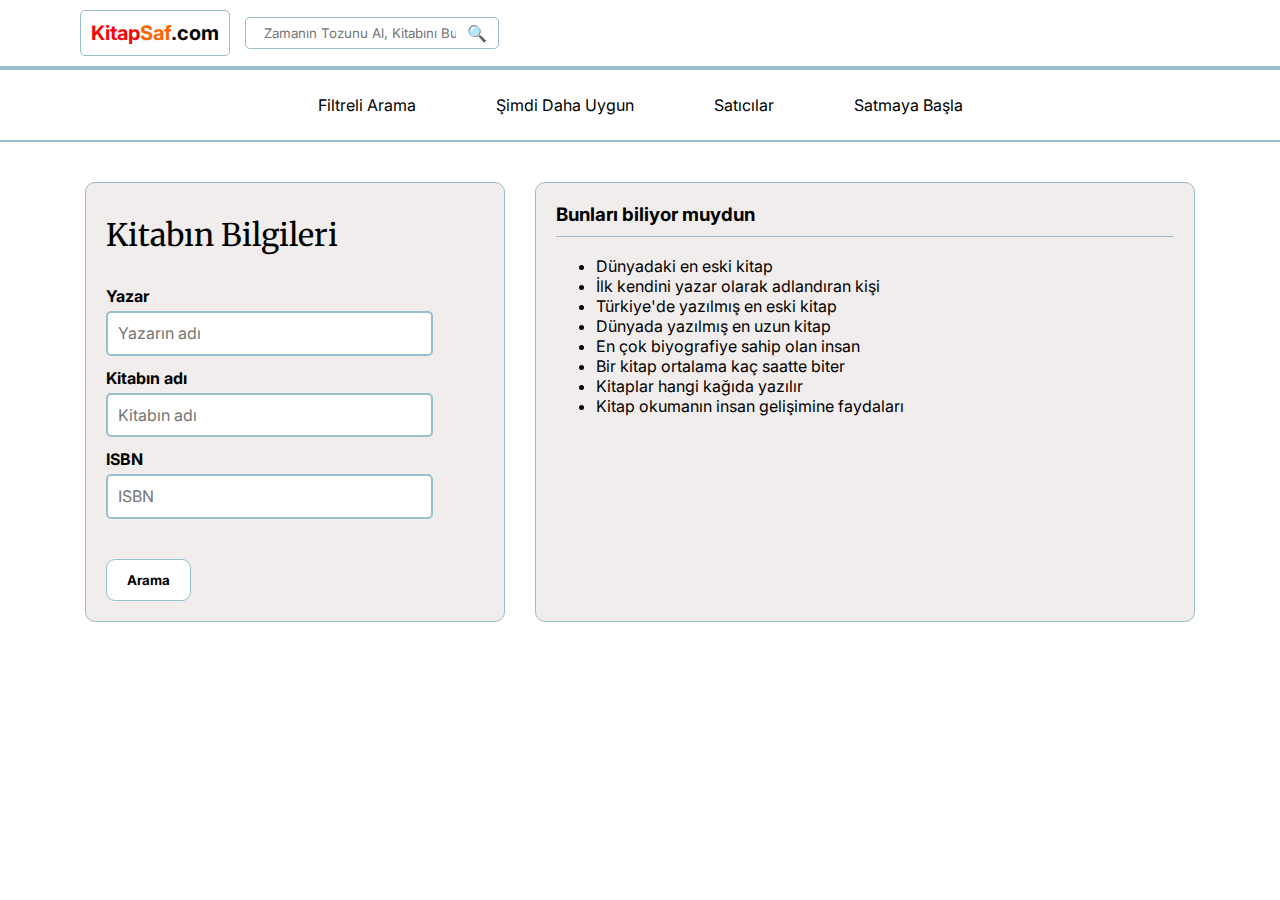
<file: index.html>
<!DOCTYPE html>
<html lang="tr">
<head>
  <meta charset="UTF-8">
  <title>KitapSaf.com</title>
  <link href="https://fonts.googleapis.com/css2?family=Inter&family=Merriweather&display=swap" rel="stylesheet">
  <link rel="stylesheet" href="style.css">
</head>
<body>
  <div class="header">
    <div class="left-section">
      <div class="logo">
        <span class="kitap">Kitap</span><span class="saf">Saf</span><span class="com">.com</span>
      </div>
      <div class="search-container">
        <input type="text" placeholder="  Zamanın Tozunu Al, Kitabını Bul">
        <button>🔍</button>
      </div>
    </div>
    <div class="right-section">
      <div class="nav-button uye-ol">ÜYE OL</div>
      <div class="nav-button sepetim">SEPETİM</div>
      <div class="nav-button muavin">MUAVİN/DESTEK</div>
    </div>
  </div>

  <div class="divider-bar">
    <div>Filtreli Arama</div>
    <div>Şimdi Daha Uygun</div>
    <div>Satıcılar</div>
    <div>Satmaya Başla</div>
  </div>

  <div class="main-content">
    <div class="form-section">
      <label>Kitabın Bilgileri</label>
      <label>Yazar</label>
      <input type="text" placeholder="Yazarın adı">
      <label>Kitabın adı</label>
      <input type="text" placeholder="Kitabın adı">
      <label>ISBN</label>
      <input type="text" placeholder="ISBN">
      <br><br>
      <button class="search-box-button">Arama</button>
    </div>

    <div class="info-section">
      <h3>Bunları biliyor muydun</h3>
      <ul>
        <li>Dünyadaki en eski kitap</li>
        <li>İlk kendini yazar olarak adlandıran kişi</li>
        <li>Türkiye'de yazılmış en eski kitap</li>
        <li>Dünyada yazılmış en uzun kitap</li>
        <li>En çok biyografiye sahip olan insan</li>
        <li>Bir kitap ortalama kaç saatte biter</li>
        <li>Kitaplar hangi kağıda yazılır</li>
        <li>Kitap okumanın insan gelişimine faydaları</li>
      </ul>
    </div>
  </div>

  <script src="script.js"></script>
</body>
</html>
</file>
<file: style.css>
body {
  margin: 0;
  font-family: 'Inter', sans-serif;
  background-color: #FFFFFF;
}

.header {
  display: flex;
  justify-content: space-between;
  align-items: center;
  padding: 10px 80px;
  border-bottom: 2px solid #97bfcc;
}

.left-section {
  display: flex;
  align-items: center;
}

.logo {
  border: 1px solid #97bfcc;
  border-radius: 5px;
  padding: 10px;
  font-size: 20px;
  font-weight: bold;
}

.logo span.kitap { color: #F90606; }
.logo span.saf { color: #FE6400; }
.logo span.com { color: #030303; }

.search-container {
  display: flex;
  align-items: center;
  border: 1px solid #97bfcc;
  border-radius: 5px;
  margin-left: 15px;
  padding: 2px 5px;
}

.search-container input[type="text"] {
  border: none;
  outline: none;
  font-family: 'Inter', sans-serif;
  color: #000000;
  padding: 5px;
  width: 200px;
}

.search-container button {
  background-color: transparent;
  border: none;
  color: #000000;
  cursor: pointer;
  font-size: 16px;
}

.right-section {
  display: flex;
  gap: 10px;
}

.nav-button {
  border: 1px solid #97bfcc;
  border-radius: 5px;
  padding: 5px 10px;
  font-family: 'Inter', sans-serif;
  cursor: pointer;
  opacity: 0;
  transform: scale(0.95);
  animation: fadeInScale 0.6s forwards ease-out;
  background-color: #fefefe;
  transition: background-color 0.4s ease;
}

.nav-button:hover {
  background-color: #A29F9F;
}

.nav-button:nth-child(1) { animation-delay: 0.2s; }
.nav-button:nth-child(2) { animation-delay: 0.4s; }
.nav-button:nth-child(3) { animation-delay: 0.6s; }

@keyframes fadeInScale {
  to {
    opacity: 1;
    transform: scale(1);
  }
}

.uye-ol { color: #696969; }
.sepetim, .muavin { color: #000000; }

.divider-bar {
  border-top: 2px solid #97bfcc;
  border-bottom: 2px solid #97bfcc;
  padding: 15px 0;
  display: flex;
  justify-content: center;
  gap: 50px;
  background-color: #fff;
}

.divider-bar div {
  position: relative;
  color: #000;
  font-family: 'Inter', sans-serif;
  cursor: pointer;
  padding: 10px 15px;
  overflow: hidden;
  transition: color 0.3s ease;
}

.divider-bar div::before {
  content: "";
  position: absolute;
  left: 0;
  bottom: 0;
  width: 100%;
  height: 2px;
  background-color: #97bfcc;
  transform: scaleX(0);
  transform-origin: left;
  transition: transform 0.3s ease;
}

.divider-bar div::after {
  content: "";
  position: absolute;
  left: 0;
  top: 0;
  width: 100%;
  height: 100%;
  background-color: #eaf6fb;
  transform: scaleX(0);
  transform-origin: left;
  transition: transform 0.3s ease;
  z-index: -1;
}

.divider-bar div:hover::before {
  transform: scaleX(1);
}

.divider-bar div:hover::after {
  transform: scaleX(1);
}

.divider-bar div:hover {
  color: #000000;
}

.main-content {
  display: flex;
  justify-content: center;
  padding: 40px 40px;
  gap: 30px;
}

.form-section {
  width: 35%;
  border: 1px solid #97bfcc;
  border-radius: 10px;
  padding: 20px;
  background-color: #F1EDED;
  box-sizing: border-box;
}

.form-section label:first-of-type {
  font-family: 'Merriweather', serif;
  font-size: 31px;
  margin-bottom: 32px;
  font-weight: normal;
}

.form-section label {
  display: block;
  margin-top: 12px;
  color: #000000;
  font-weight: bold;
}

.form-section input {
  width: 80%;
  margin-top: 5px;
  margin-bottom: 0;
  padding: 10.25px;
  border: 1px solid #97bfcc;
  border-radius: 5px;
  font-family: 'Inter', sans-serif; 
  color: #696969;
  background-color: white;
  font-size: 16px;
  transition: all 1s ease;
  border-width: 2px;
}

.search-box-button {
  display: inline-block;
  margin-top: 20px;
  padding: 12px 20px;
  font-weight: bold;
  border: 1px solid #97bfcc;
  border-radius: 9px;
  background-color: white;
  color: #000;
  font-family: 'Inter', sans-serif;
  cursor: pointer;
  transition: 0.3s ease;
}

.search-box-button:hover {
  background-color: #34E4F9;
  color: white;
}

.info-section {
  width: 55%;
  border: 1px solid #97bfcc;
  border-radius: 10px;
  padding: 20px;
  box-sizing: border-box;
  font-family: 'Inter', sans-serif;
  color: #000000;
  background-color: #F1EDED;
}

.info-section h3 {
  margin-top: 0;
  border-bottom: 1px solid #97bfcc;
  padding-bottom: 10px;
}
</file>
